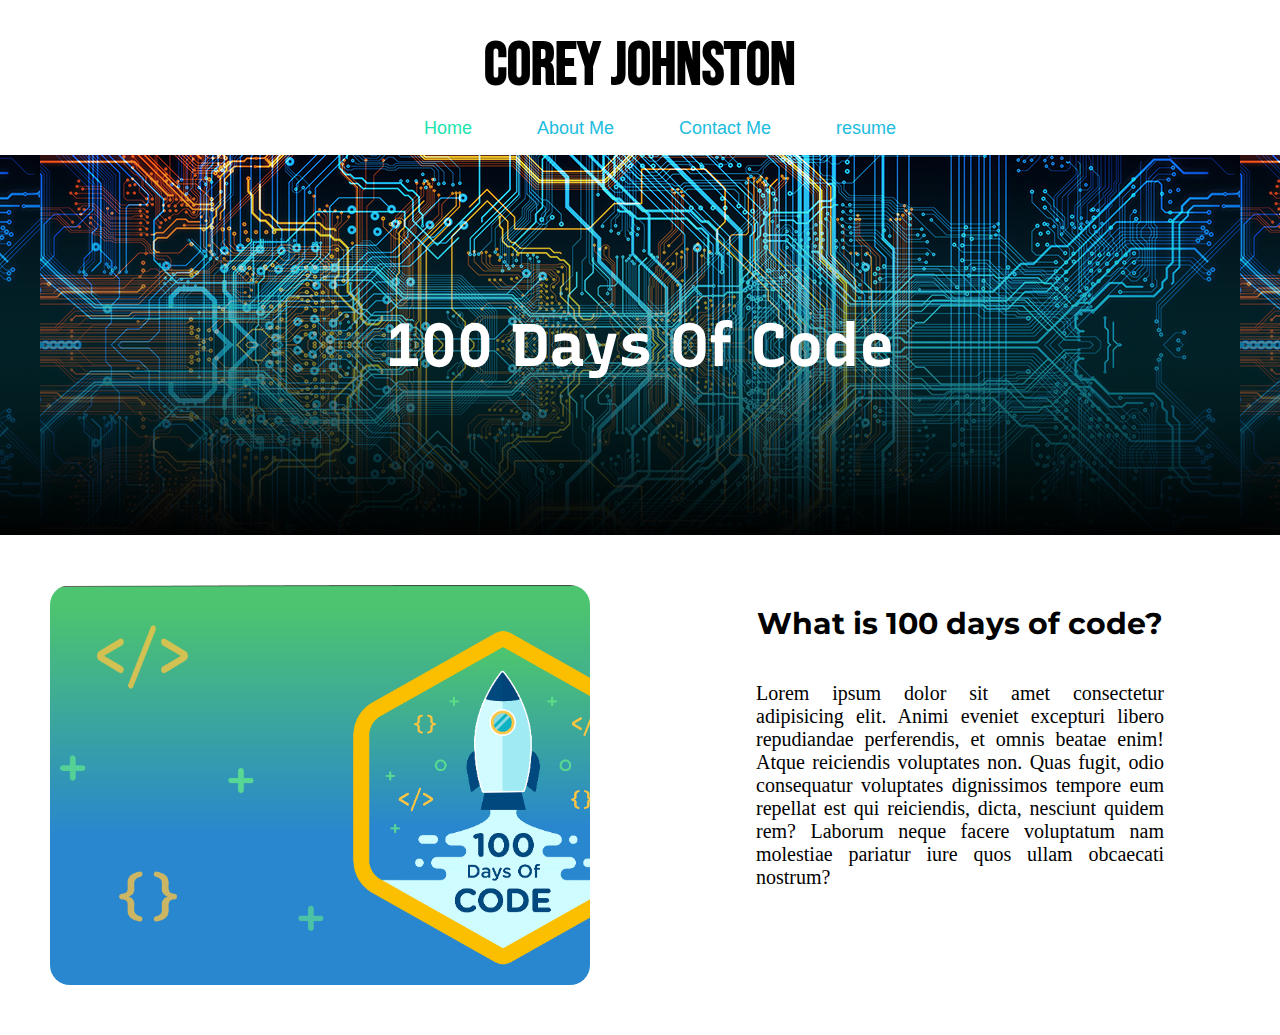
<file: portfolio/index.html>
<!DOCTYPE html>
<html lang="en">
<head>
    <meta charset="UTF-8">
    <meta name="viewport" content="width=device-width, initial-scale=1.0">
    <link rel="stylesheet" href="styles.css">
    <title>Corey Johnston | | Portfolio</title>
</head>
<body>
    <Header> 
        <h1> Corey Johnston </h1>
    </Header>
    <nav>
        <ul>
            <a href = "index.html"><li class="active" > Home </li></a>
            <a href = "about.html"><li> About Me </li></a>
            <a href = "contact.html"><li> Contact Me </li></a>
            <a href = "resume.html"><li> resume </li></a>
        </ul>
    </nav>
    <div class="cover-image" id="index-cover-img"> <h1>100 Days Of Code</h1>  </div>
    <main id="index-columns"> 
        <div class="columns" id="left-col">
            
        </div>
        <div class="columns" id="right-col">
            <h1> What is 100 days of code? </h1>
            <p> Lorem ipsum dolor sit amet consectetur adipisicing elit. Animi eveniet excepturi libero repudiandae perferendis, 
                et omnis beatae enim! Atque reiciendis voluptates non. Quas fugit, odio 
                consequatur voluptates dignissimos tempore eum repellat est qui reiciendis,
                 dicta, nesciunt quidem rem? Laborum neque facere voluptatum nam molestiae pariatur 
                 iure quos ullam obcaecati nostrum?
            </p>
        </div>
    </main>
</body>
</html>
</file>
<file: portfolio/styles.css>
@import url('https://fonts.googleapis.com/css2?family=Bebas+Neue&family=Montserrat&display=swap');
@import url('https://fonts.googleapis.com/css2?family=Recursive:wght@600&display=swap');

* {
    box-sizing: border-box;
}

html {
    margin: 0px;
    padding: 0px;
}
body {
    width: 100%;
    margin: auto;
}
/* Header styling */
header {
    text-align: center;
    font-family: 'Bebas Neue', cursive;
    font-size: 30px;
}

header h1 {
    margin: 30px 0px 0px 0px;
}

/* nav bar */ 

nav {
    display: flex;
    justify-content: center;
    align-items: center; 
}

ul {
    list-style: none;   
}

li {
    font-family: 'monserrat', sans-serif;
    
}

li, a {
    display: inline;
    padding: 5px 5px;
    margin: 5px 10px;
    text-decoration: none;
    color: #21bcde;
    font-size: 18px;
}

li:hover {
    color: #1ce3af ;
}

.active {
    color: #1ce3af;
}

/* nav bar media queries */ 

@media screen and (max-width: 600px) {

    nav {
        text-align: center;
    }

    ul {
        margin: 0px;
        padding: 0px;
        width: 100%;
    }

    li, a {
        display: block;
    }

}



/* cover-images */

.cover-image {
    width: 100%;
    height: 380px;
    background-position: center;
    display: flex;
    
}

/* Index cover img */

#index-cover-img {
background-image: url('assets/tech-against-trafficking-hero.jpg');
}

.cover-image h1 {
    color: white;
    margin: auto;
    text-align: center;
    font-family: 'Recursive', sans-serif;
    font-size: 60px;
    
}

/*about me img */ 
#about-cover-img {
    background-image: url("assets/iStock_697176334_Australia_sunshine_coast_beach_letterbox.jpg");
}

/* contact me img */
#contact-img {
    background-image: url("assets/Home-Four-Banner-Background-Image.png");
}

#resume-cover-img {
    background-image: url("assets/4c8e267ee4446e733bb17564337083f7.jpg");
}


/* columns page content*/ 

#index-columns {
    display: flex;
    justify-content: center;
}

.columns {
    width: 50vw;
    height: 400px;
    margin: 50px;
}

#right-col {
    text-align: center;
}

#right-col h1 {
    font-family: 'montserrat';
    font-size: 30px;
}

#right-col p {
    font-size: 20px;
    font-family: 'roboto';
    text-align: justify;
    width: 35vw;
    padding: 20px;
    margin: auto;
}

#left-col {
    border-radius: 20px;
    background-size: 850px 425px;
    background-repeat: no-repeat;
    background-image: url("assets/100daysofcode_OG_banner-06-06.png");
}

/* responsive coloumns */

@media screen and (max-width: 600px) {

    #index-columns {
        flex-flow: column wrap; 
    }

    .columns {
        width: 100vw;
        margin: 0px;
        padding: 0px;
    }

    #left-col {
        background-size: 650px 300px;
        background-position: top;
        border-radius: 0px;
        height: 300px;
    }

    #right-col p {
        width: 95vw;
    }

    
}
</file>
